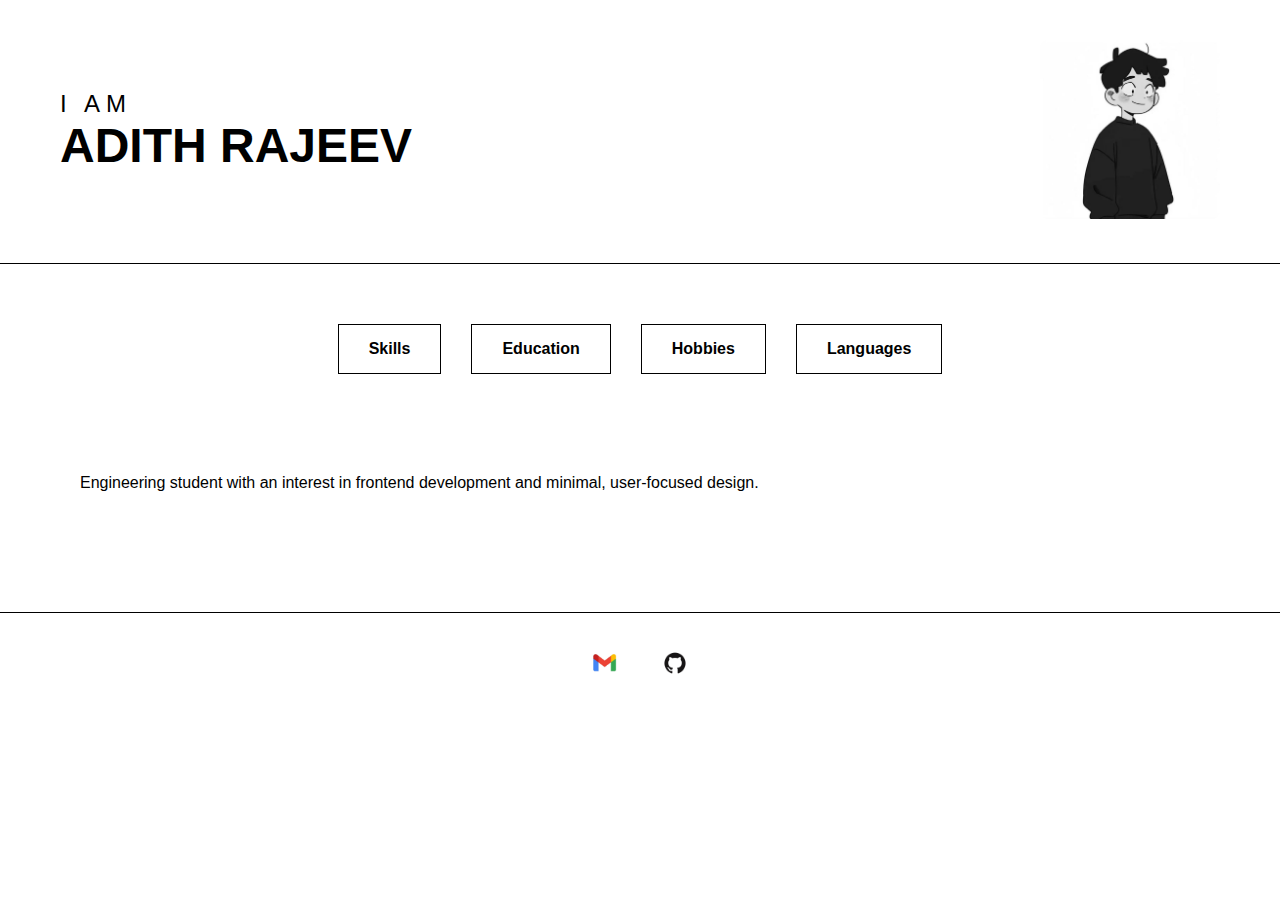
<file: index.html>
<!DOCTYPE html>
<html lang="en">
<head>
    <meta charset="UTF-8">
    <title>Adith Rajeev | Portfolio</title>
    <link rel="stylesheet" href="style.css">
</head>
<body>

<header>
    <div class="header-text">
        <h2>I AM</h2>
        <h1>ADITH RAJEEV</h1>
    </div>
    <div class="header-image">
        <img src="profile.jpeg" alt="Profile">
    </div>
</header>

<div class="section-buttons">
    <a href="skills.html">Skills</a>
    <a href="education.html">Education</a>
    <a href="hobbies.html">Hobbies</a>
    <a href="languages.html">Languages</a>
</div>

<div class="content">
    <p>
        Engineering student with an interest in frontend development and
        minimal, user-focused design.
    </p>
</div>

<footer>
    <a href="mailto:adith.random.x@gmail.com" aria-label="Email">
        <img src="mail.jpeg" alt="Email">
    </a>

    <a href="https://github.com/aadiishere" target="_blank" aria-label="GitHub">
        <img src="github.jpeg" alt="GitHub">
    </a>
</footer>

</body>
</html>
</file>
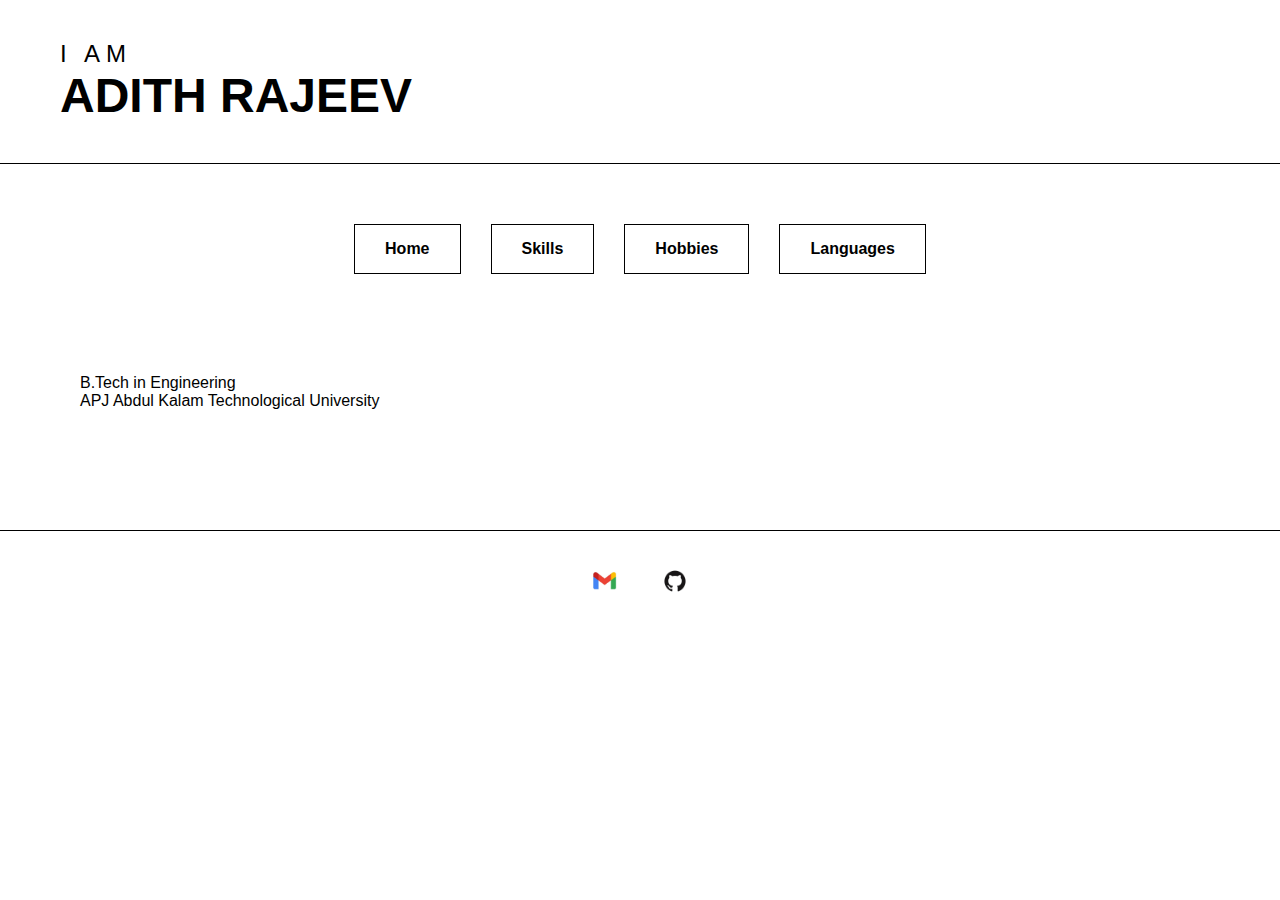
<file: education.html>
<!DOCTYPE html>
<html lang="en">
<head>
    <meta charset="UTF-8">
    <title>Education | Adith Rajeev</title>
    <link rel="stylesheet" href="style.css">
</head>
<body>

<header>
    <div class="header-text">
        <h2>I AM</h2>
        <h1>ADITH RAJEEV</h1>
    </div>
</header>

<div class="section-buttons">
    <a href="index.html">Home</a>
    <a href="skills.html">Skills</a>
    <a href="hobbies.html">Hobbies</a>
    <a href="languages.html">Languages</a>
</div>

<div class="content">
    <p>B.Tech in Engineering</p>
    <p>APJ Abdul Kalam Technological University</p>
</div>

<footer>
    <a href="mailto:adith.random.x@gmail.com" class="icon-link">
        <img src="mail.jpeg" alt="Email">
    </a>

    <a href="https://github.com/aadiishere" target="_blank" class="icon-link">
        <img src="github.jpeg" alt="GitHub">
    </a>
</footer>

</body>
</html>
</file>
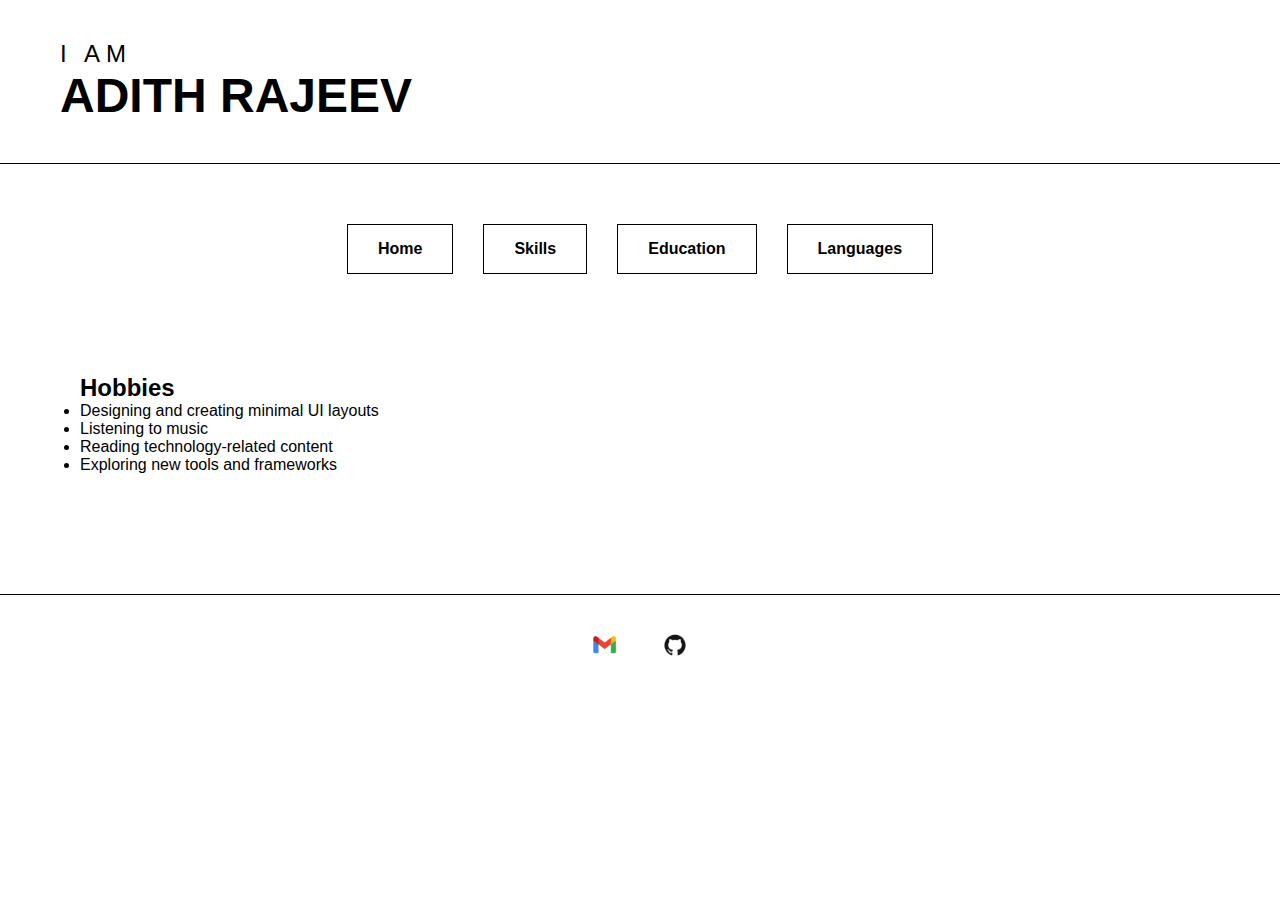
<file: hobbies.html>
<!DOCTYPE html>
<html lang="en">
<head>
    <meta charset="UTF-8">
    <title>Hobbies | Adith Rajeev</title>
    <link rel="stylesheet" href="style.css">
</head>
<body>

<header>
    <div class="header-text">
        <h2>I AM</h2>
        <h1>ADITH RAJEEV</h1>
    </div>
</header>

<div class="section-buttons">
    <a href="index.html">Home</a>
    <a href="skills.html">Skills</a>
    <a href="education.html">Education</a>
    <a href="languages.html">Languages</a>
</div>

<div class="content">
    <h2>Hobbies</h2>
    <ul>
        <li>Designing and creating minimal UI layouts</li>
        <li>Listening to music</li>
        <li>Reading technology-related content</li>
        <li>Exploring new tools and frameworks</li>
    </ul>
</div>

<footer>
    <a href="mailto:adith.random.x@gmail.com" class="icon-link">
        <img src="mail.jpeg" alt="Email">
    </a>

    <a href="https://github.com/aadiishere" target="_blank" class="icon-link">
        <img src="github.jpeg" alt="GitHub">
    </a>
</footer>

</body>
</html>
</file>
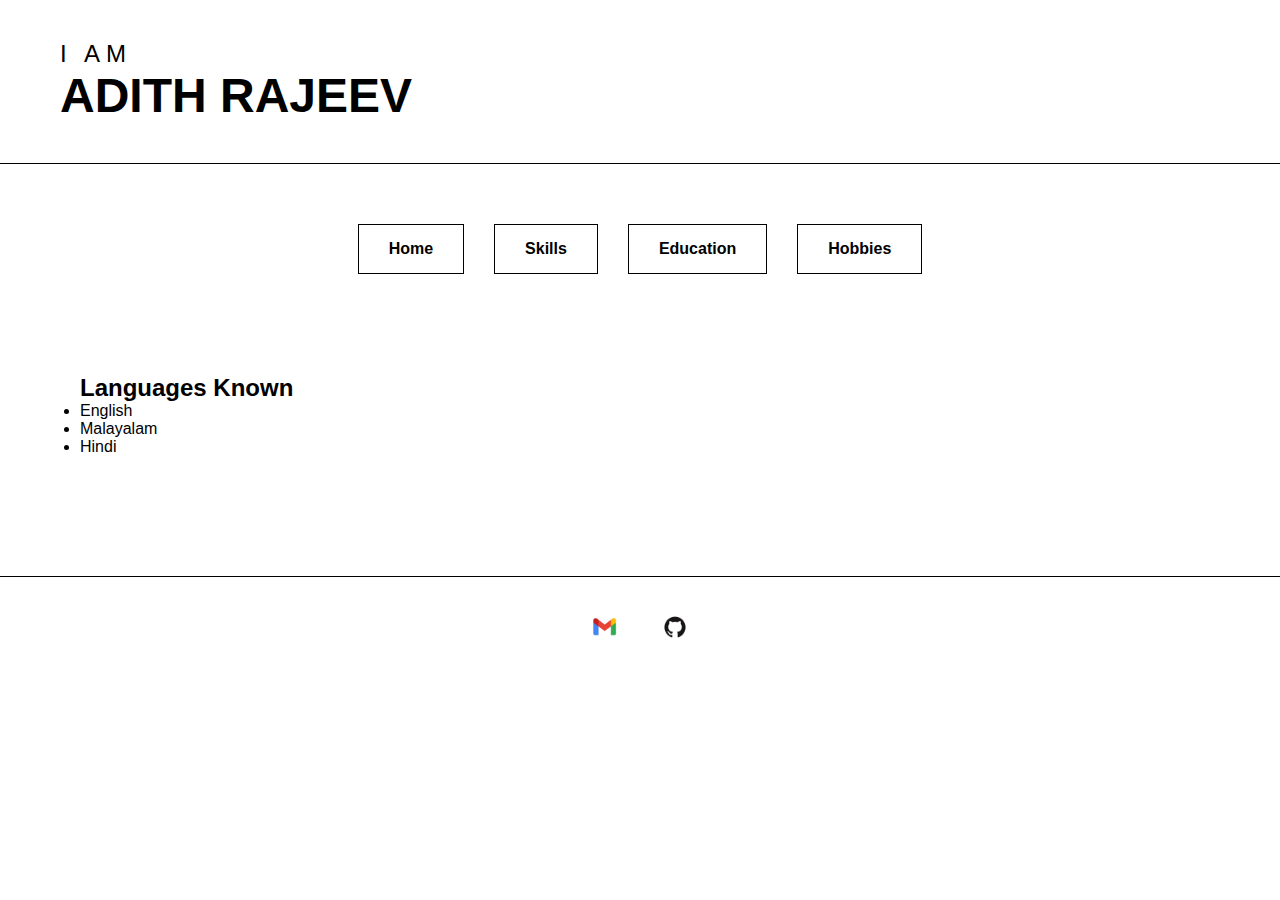
<file: languages.html>
<!DOCTYPE html>
<html lang="en">
<head>
    <meta charset="UTF-8">
    <title>Languages | Adith Rajeev</title>
    <link rel="stylesheet" href="style.css">
</head>
<body>

<header>
    <div class="header-text">
        <h2>I AM</h2>
        <h1>ADITH RAJEEV</h1>
    </div>
</header>

<div class="section-buttons">
    <a href="index.html">Home</a>
    <a href="skills.html">Skills</a>
    <a href="education.html">Education</a>
    <a href="hobbies.html">Hobbies</a>
</div>

<div class="content">
    <h2>Languages Known</h2>
    <ul>
        <li>English</li>
        <li>Malayalam</li>
        <li>Hindi</li>
    </ul>
</div>

<footer>
    <a href="mailto:adith.random.x@gmail.com" class="icon-link">
        <img src="mail.jpeg" alt="Email">
    </a>

    <a href="https://github.com/aadiishere" target="_blank" class="icon-link">
        <img src="github.jpeg" alt="GitHub">
    </a>
</footer>

</body>
</html>
</file>
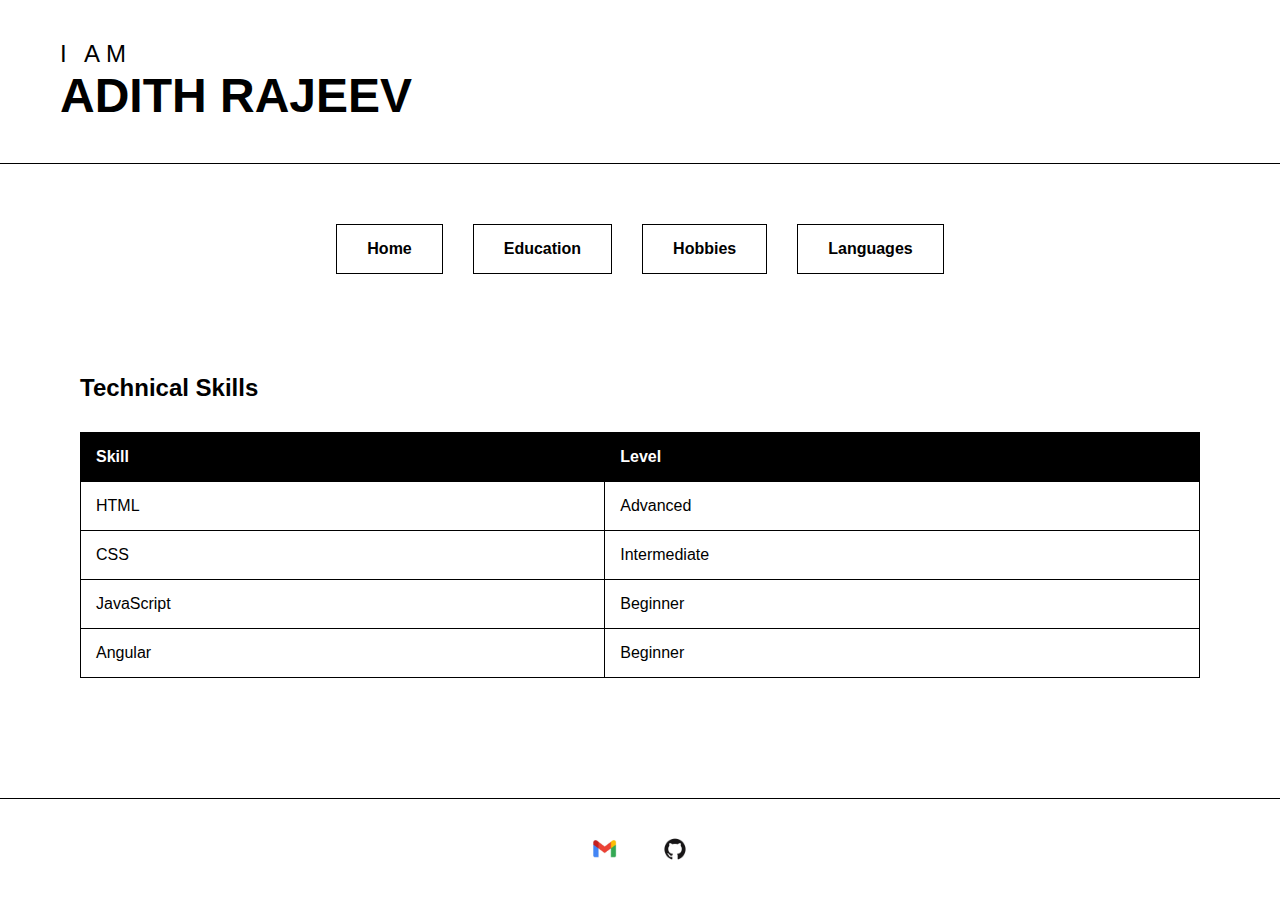
<file: skills.html>
<!DOCTYPE html>
<html lang="en">
<head>
    <meta charset="UTF-8">
    <title>Skills | Adith Rajeev</title>
    <link rel="stylesheet" href="style.css">
</head>
<body>

<header>
    <div class="header-text">
        <h2>I AM</h2>
        <h1>ADITH RAJEEV</h1>
    </div>
</header>

<div class="section-buttons">
    <a href="index.html">Home</a>
    <a href="education.html">Education</a>
    <a href="hobbies.html">Hobbies</a>
    <a href="languages.html">Languages</a>
</div>

<div class="content">
    <h2>Technical Skills</h2>

    <table>
        <tr>
            <th>Skill</th>
            <th>Level</th>
        </tr>
        <tr>
            <td>HTML</td>
            <td>Advanced</td>
        </tr>
        <tr>
            <td>CSS</td>
            <td>Intermediate</td>
        </tr>
        <tr>
            <td>JavaScript</td>
            <td>Beginner</td>
        </tr>
        <tr>
            <td>Angular</td>
            <td>Beginner</td>
        </tr>
    </table>
</div>

<footer>
    <a href="mailto:adith.random.x@gmail.com" class="icon-link">
        <img src="mail.jpeg" alt="Email">
    </a>

    <a href="https://github.com/aadiishere" target="_blank" class="icon-link">
        <img src="github.jpeg" alt="GitHub">
    </a>
</footer>

</body>
</html>
</file>
<file: style.css>
* {
    margin: 0;
    padding: 0;
    box-sizing: border-box;
    font-family: Arial, Helvetica, sans-serif;
}

body {
    background-color: white;
    color: black;
}

/* HEADER */
header {
    display: flex;
    justify-content: space-between;
    align-items: center;
    padding: 40px 60px;
    border-bottom: 1px solid black;
}

.header-text h2 {
    letter-spacing: 6px;
    font-weight: 300;
}

.header-text h1 {
    font-size: 48px;
}

.header-image img {
    width: 180px;
    border-radius: 8px;
    filter: grayscale(100%);
}

/* BUTTON SECTION */
.section-buttons {
    display: flex;
    justify-content: center;
    gap: 30px;
    margin: 60px 0;
}

.section-buttons a {
    padding: 15px 30px;
    border: 1px solid black;
    text-decoration: none;
    color: black;
    font-weight: bold;
    transition: 0.3s;
}

.section-buttons a:hover {
    background-color: black;
    color: white;
}

/* PAGE CONTENT */
.content {
    padding: 40px 80px;
    margin-bottom: 80px;
}

/* TABLE (SKILLS PAGE) */
table {
    width: 100%;
    border-collapse: collapse;
    margin-top: 30px;
}

th, td {
    border: 1px solid black;
    padding: 15px;
    text-align: left;
}

th {
    background-color: black;
    color: white;
}

/* FOOTER (FINAL FIX) */
footer {
    display: flex;
    justify-content: center;
    gap: 30px;
    padding: 30px;
    border-top: 1px solid black;
    position: relative;
    z-index: 10;
}

footer a {
    display: inline-flex;
    align-items: center;
    justify-content: center;
    width: 40px;
    height: 40px;
    cursor: pointer;
}

footer img {
    width: 28px;
    pointer-events: none;
}
</file>
